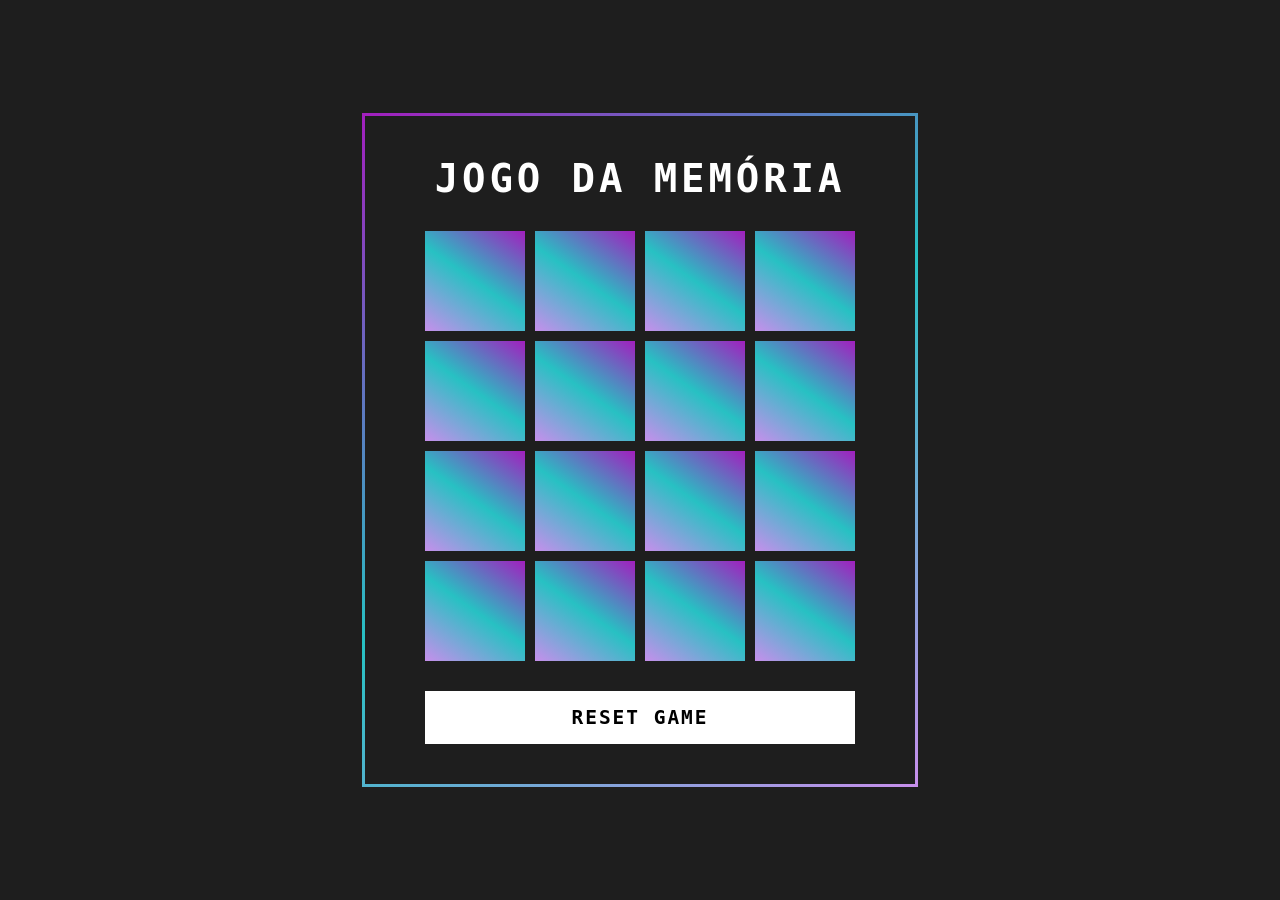
<file: index.html>
<!DOCTYPE html>
<html lang="pt-br">
<head>
    <meta charset="UTF-8">
    <meta http-equiv="X-UA-Compatible" content="IE=edge">
    <meta name="viewport" content="width=device-width, initial-scale=1.0">
    <title>Jogo da Memória JS|HTML|CSS</title>
    <link rel="stylesheet" href="./styles/main.css">
    <link rel="shortcut icon" href="https://cdn2.iconfinder.com/data/icons/edutainment-indigo-vol-2/256/Memory_Game-512.png"  type="image/x-icon">
</head>
<body>
    <div class="container">
        <h2>Jogo da Memória</h2>
        <div class="game"></div>
        <button class="reset" onclick="window.location.reload()">Reset game</button>

        <div class="custom-alert">
            <canvas id="drawing_canvas"></canvas>
            <div class="alert-content">
              <h2>Você venceu! 🏆</h2>
              <p>Parabéns, você concluiu o jogo! 🥳</p>
              <button id="close-alert">Fechar</button>
            </div>
          </div>
    </div>

    <script src="./scripts/engine.js"></script>
    <script src="./scripts/confetti.js"></script>

</body>
</html>
</file>
<file: styles/main.css>
* {
  margin: 0;
  padding: 0;
  outline: none;
  box-sizing: border-box;
  font-family: monospace;
}

body {
  display: flex;
  justify-content: center;
  align-items: center;
  min-height: 100vh;
  background-color: #1e1e1e;
  user-select: none;

}

.container {
  position: relative;
  display: flex;
  flex-direction: column;
  justify-content: center;
  align-items: center;
  gap: 30px;
  background-color: transparent;
  border: 3px;
  border-style: solid;
  border-image: linear-gradient(325deg, rgba(198, 143, 235, 1) 0%, rgba(39, 193, 195, 1) 50%, rgba(162, 31, 190, 1) 100%) 1;
  border-image-slice: 1;
  padding: 40px 60px;
}

h2 {
  font-size: 3em;
  color: white;
  text-transform: uppercase;
  letter-spacing: 0.1em;
}

.reset {
  padding: 15px 20px;
  width: 100%;
  color: black;
  background-color: white;
  border: none;
  font-size: 1.5em;
  letter-spacing: 0.1em;
  text-transform: uppercase;
  cursor: pointer;
  font-weight: 600;
  transition: transform 0.3s;
}

.reset:hover {
  color: white;
  background: linear-gradient(325deg, rgba(198, 143, 235, 1) 0%, rgba(39, 193, 195, 1) 50%, rgba(162, 31, 190, 1) 100%);
}

.reset:focus {
  outline: none;
}

.reset:active {
  transform: scale(0.95);
}


.game {
  width: 430px;
  height: 430px;
  display: flex;
  flex-wrap: wrap;
  gap: 10px;
  transform-style: preserve-3d;
  perspective: 500px;
}

.item {
  position: relative;
  width: 100px;
  height: 100px;
  display: flex;
  align-items: center;
  justify-content: center;
  background-color: white;
  font-size: 3em;
  transform: rotateY(180deg);
  transition: 0.25s;
  cursor: pointer;
}

.item img {
  width: 100px;
  height: 100px;
}

.item::after {
  content: "";
  position: absolute;
  inset: 0;
  background: linear-gradient(325deg, rgba(198, 143, 235, 1) 0%, rgba(39, 193, 195, 1) 50%, rgba(162, 31, 190, 1) 100%);
  transition: 0.25s;
  transform: rotateY(0deg);
  backface-visibility: hidden;
} 

.item.boxOpen {
  transform: rotateY(0deg);
}

.boxOpen::after,
.boxMatch::after {
  transform: rotateY(180deg);
}

.custom-alert {
  display: none;
  position: fixed;
  top: 0;
  left: 0;
  width: 100%;
  height: 100%;
  background-color: rgba(0, 0, 0, 0.5);
  justify-content: center;
  align-items: center;
  z-index: 999;
}

.alert-content {
  background-color: #1e1e1e;
  color: white;
  border: 3px;
  border-style: solid;
  border-image: linear-gradient(325deg, rgba(198, 143, 235, 1) 0%, rgba(39, 193, 195, 1) 50%, rgba(162, 31, 190, 1) 100%) 1;
  border-image-slice: 1;
  padding: 20px;
  border-radius: 5px;
  box-shadow: 0 0 10px rgba(0, 0, 0, 0.5);
  text-align: center;
}

#close-alert {
  margin-top: 10px;
  padding: 5px 10px;
  background-color: darkorchid;
  color: white;
  border: none;
  border-radius: 5px;
  cursor: pointer;
}

#drawing_canvas {
  position: absolute;
  width: 512px;
  height: 512px;
  top: 51px;
  bottom: 0;
  left: 50%;
  transform: translateX(-50%);
  right: 0;
  pointer-events: none;
}
</file>
